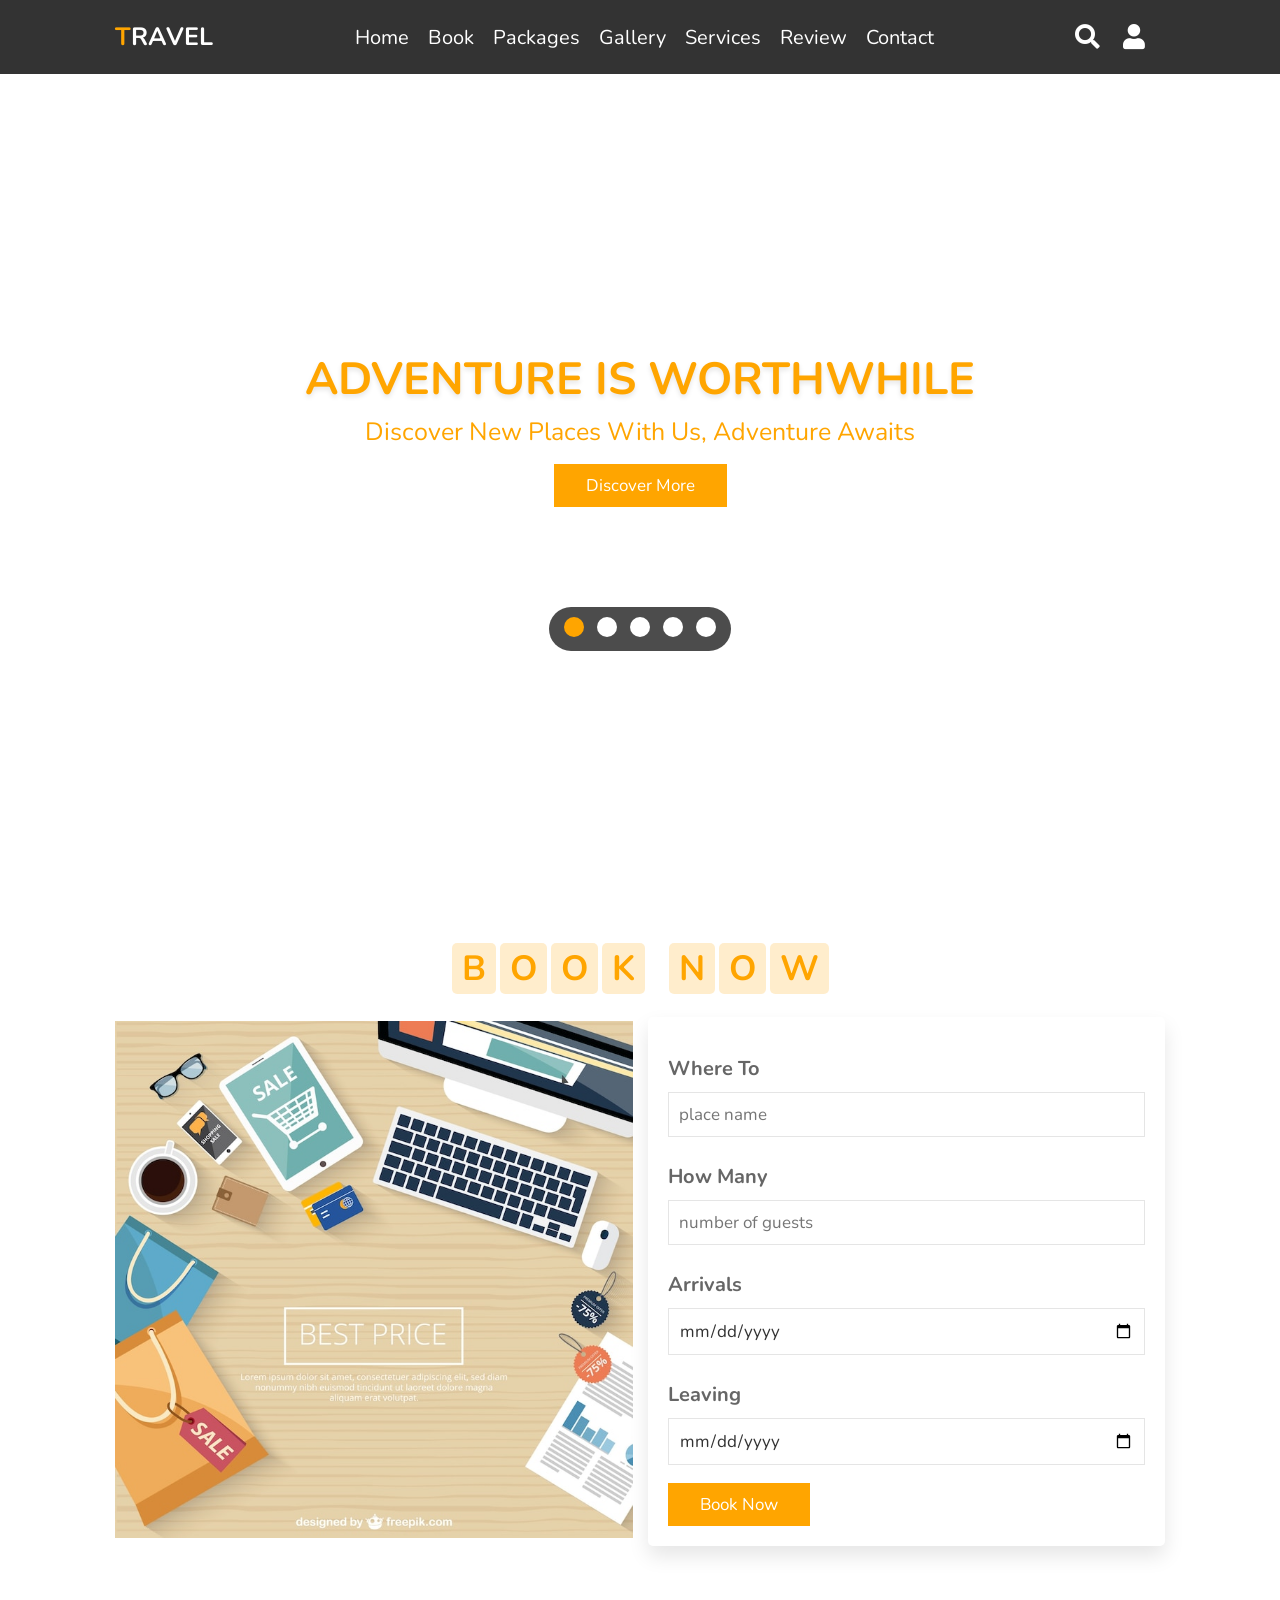
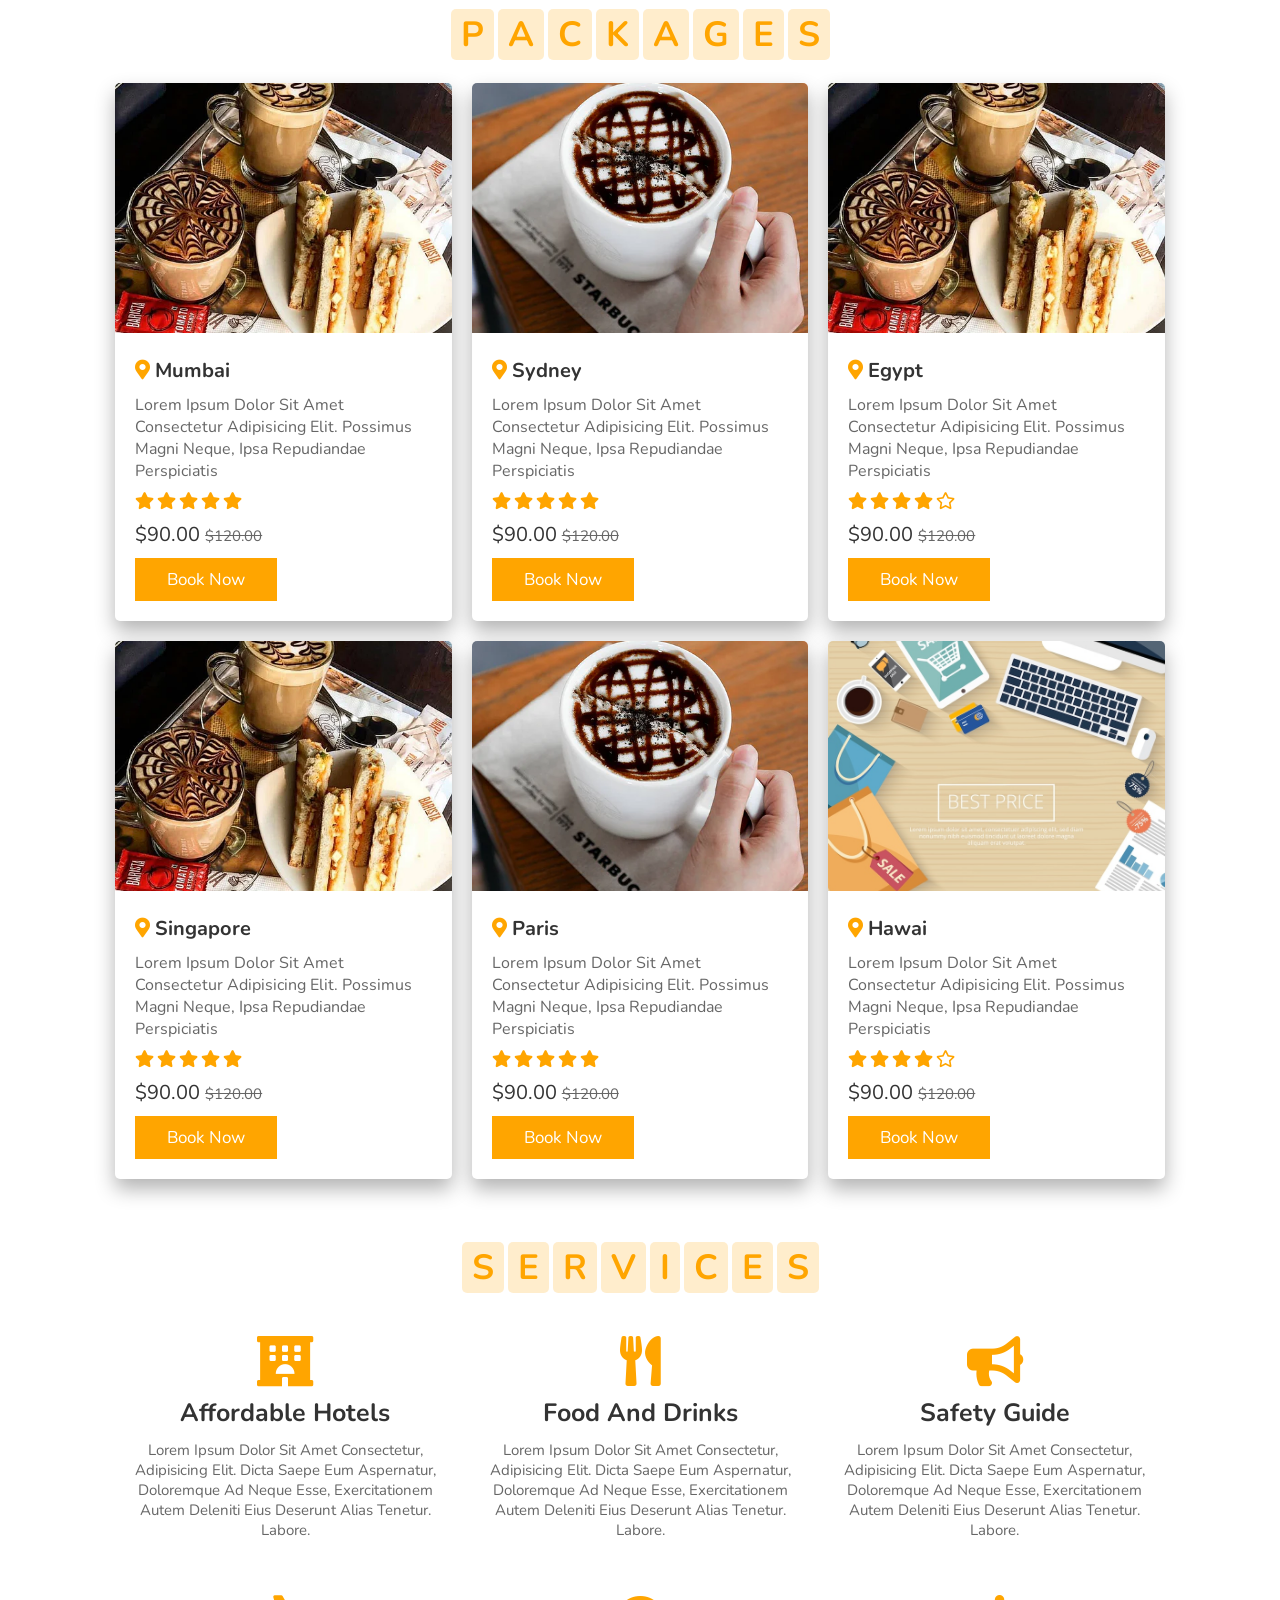
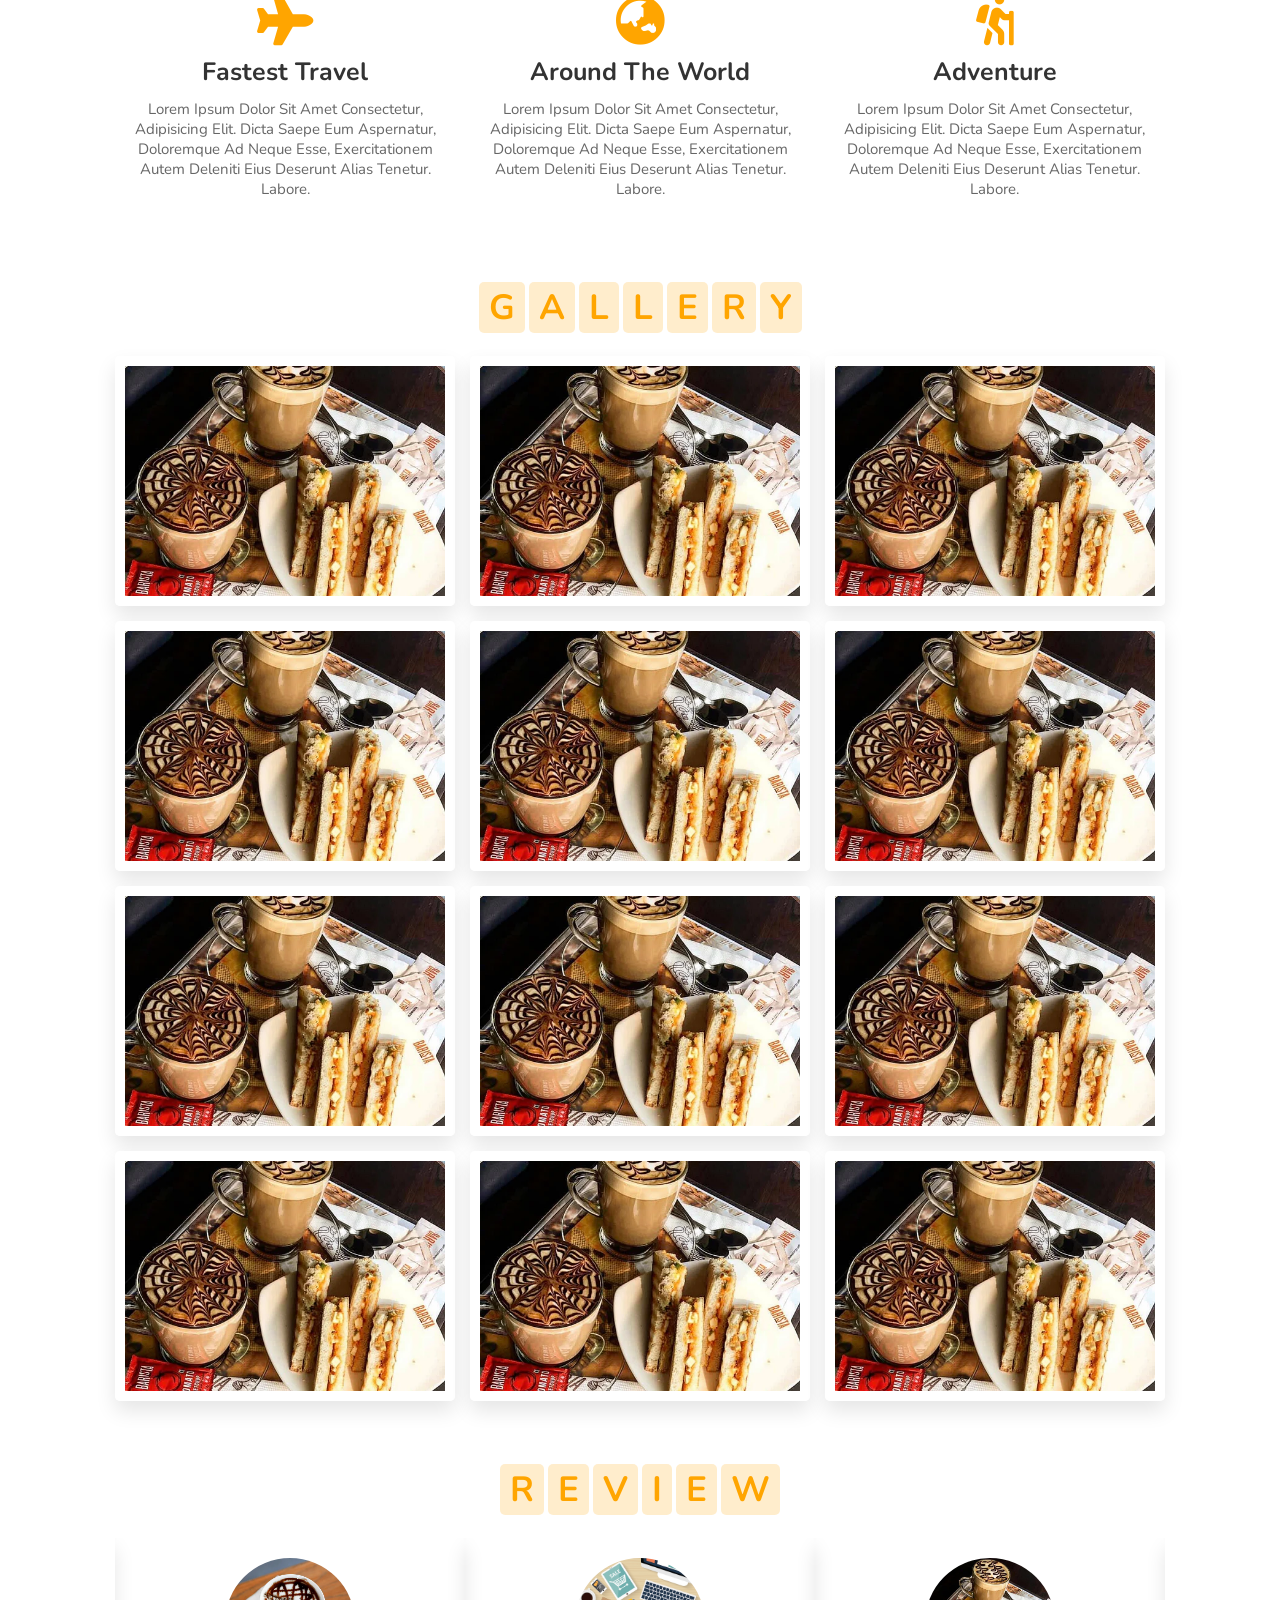
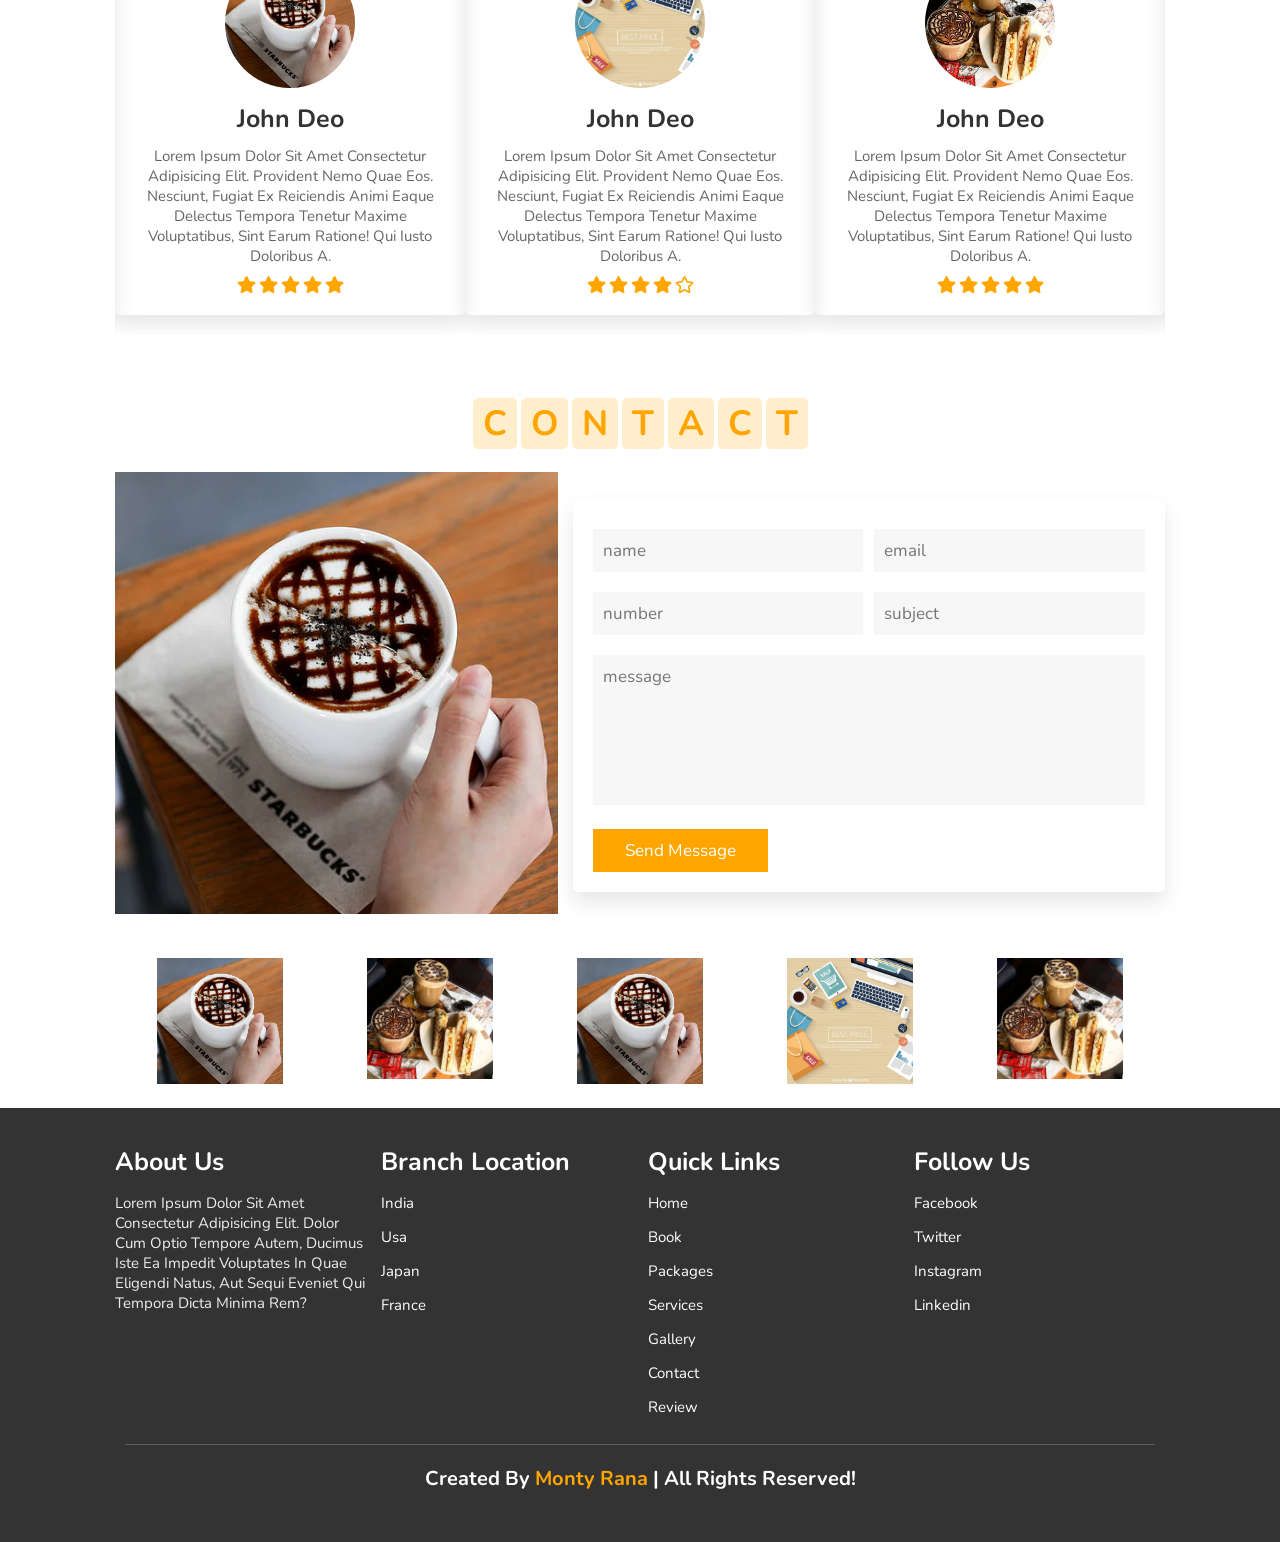
<file: index.html>
<!DOCTYPE html>
<html lang="en">

<head>
    <meta charset="UTF-8">
    <meta http-equiv="X-UA-Compatible" content="IE=edge">
    <meta name="viewport" content="width=device-width, initial-scale=1.0">
    <title>Complete responsive tour and travel agency website design</title>
    <link rel="stylesheet" href="https://cdn.jsdelivr.net/npm/swiper@8/swiper-bundle.min.css" />
    <link rel="stylesheet" href="jsmainprojct1.css">
    <link rel="stylesheet" href="https://cdnjs.cloudflare.com/ajax/libs/font-awesome/5.15.4/css/all.min.css">
</head>

<body>
    <!--================================---header section starts here----=========================*\-->
    <header>

        <div id="menu-bar" class="fas fa-bars"></div>

        <a href="" class="logo"><span>T</span>ravel</a>

        <nav class="navbar">
            <a href="#home">Home</a>
            <a href="#book">book</a>
            <a href="#packages">packages</a>
            <a href="#gallery">gallery</a>
            <a href="#services">services</a>
            <a href="#review">review</a>
            <a href="#contact">contact</a>
        </nav>
        <div class="icons">
            <i class="fas fa-search" id="search-btn"></i>
            <i class="fas fa-user" id="login-btn"></i>
        </div>

        <form action="" class="search-bar-container">
            <input type="search" id="search-bar" placeholder="search here...">
            <label for="search-bar" class="fas fa-search"></label>
        </form>

    </header>
    <!--================================---header section ends here----=========================*\-->
    <!--================================---login form container section starts here----=========================*\-->
    <div class="login-form-container">

        <i class="fas fa-times" id="form-close"></i>

        <form action="">
            <h3>login</h3>
            <input type="email" class="box" placeholder="Enter your email">
            <input type="password" class="box" placeholder="Enter your passwprd">
            <input type="submit" value="login now" class="btn">
            <input type="checkbox" id="remember">
            <label for="rememer">remember me</label>
            <p>forget password?<a href="#">click here</a></p>
            <p>don't have any account?<a href="#">register here</a></p>
        </form>
    </div>
    <!--================================---login form container section ends here----=========================*\-->

    <!--================================---home section starts here----=========================*\-->
    <section class="home" id="home">
        <div class="content">
            <h3>adventure is worthwhile</h3>
            <p>discover new places with us, adventure awaits </p>
            <a href="#" class="btn">discover more</a>

        </div>
        <div class="controls">
            <span class="vid-btn active"
                data-src="https://assets.mixkit.co/videos/preview/mixkit-clouds-and-blue-sky-background-2408-large.mp4"></span>
            <span class="vid-btn "
                data-src="https://player.vimeo.com/external/537102350.hd.mp4?s=b0a2b03ef3d8c318f1aa8587175646e57aa4c262&profile_id=174"></span>
            <span class="vid-btn "
                data-src="https://player.vimeo.com/external/472726684.hd.mp4?s=9a5687756814460cfba9546d6fece954ba175573&profile_id=174"></span>
            <span class="vid-btn "
                data-src="https://player.vimeo.com/external/500789930.sd.mp4?s=f916c4f2a69f1fe254434a5b672edd173f3a151c&profile_id=164&oauth2_token_id=57447761"></span>
            <span class="vid-btn "
                data-src="https://player.vimeo.com/external/434854024.sd.mp4?s=41bc8486f80af1a2c888dd22b3f2e671f03cdadb&profile_id=164&oauth2_token_id=57447761"></span>
        </div>
        <div class="video-container">
            <video
                src="https://player.vimeo.com/external/309448537.sd.mp4?s=48b017844b9c4f1758ac43b944e5d39ffd50bc2c&profile_id=164&oauth2_token_id=57447761"
                id="video-slider" loop autoplay muted></video>
        </div>


    </section>

    <!--================================---home section ends here----=========================*\-->

    <!--================================---book section starts here----=========================*\-->

    <section class="book" id="book">
        <h1 class="heading">
            <span>b</span>
            <span>o</span>
            <span>o</span>
            <span>k</span>
            <span class="space"></span>
            <span>n</span>
            <span>o</span>
            <span>w</span>
        </h1>
        <div class="row">
            <div class="image">
                <img src="background3.jpg" alt="">
            </div>
            <form action="">
                <div class="inputBox">
                    <h3>where to</h3>
                    <input type="text" placeholder="place name">
                </div>
                <div class="inputBox">
                    <h3>how many</h3>
                    <input type="number" placeholder="number of guests">
                </div>
                <div class="inputBox">
                    <h3>arrivals</h3>
                    <input type="date">
                </div>
                <div class="inputBox">
                    <h3>leaving</h3>
                    <input type="date">
                </div>
                <input type="submit" class="btn" value="book now">

            </form>
        </div>
    </section>

    <!--================================---book section ends here----=========================*\-->

    <!--================================---packages section starts here----=========================*\-->

    <section class="packages" id="packages">
        <h1 class="heading">
            <span>p</span>
            <span>a</span>
            <span>c</span>
            <span>k</span>
            <span>a</span>
            <span>g</span>
            <span>e</span>
            <span>s</span>
        </h1>
        <div class="box-container">
            <div class="box">
                <img src="background.jpg" alt="">
                <div class="content">
                    <h3><i class="fas fa-map-marker-alt"></i> mumbai</h3>
                    <p>Lorem ipsum dolor sit amet consectetur adipisicing elit. Possimus magni neque, ipsa repudiandae
                        perspiciatis </p>
                    <div class="stars">
                        <i class="fas fa-star"></i>
                        <i class="fas fa-star"></i>
                        <i class="fas fa-star"></i>
                        <i class="fas fa-star"></i>
                        <i class="fas fa-star"></i>
                    </div>
                    <div class="price"> $90.00 <span>$120.00</span></div>
                    <a href="" class="btn">book now</a>
                </div>
            </div>
            <div class="box">
                <img src="background2.jpg" alt="">
                <div class="content">
                    <h3><i class="fas fa-map-marker-alt"></i> sydney</h3>
                    <p>Lorem ipsum dolor sit amet consectetur adipisicing elit. Possimus magni neque, ipsa repudiandae
                        perspiciatis </p>
                    <div class="stars">
                        <i class="fas fa-star"></i>
                        <i class="fas fa-star"></i>
                        <i class="fas fa-star"></i>
                        <i class="fas fa-star"></i>
                        <i class="fas fa-star"></i>
                    </div>
                    <div class="price"> $90.00 <span>$120.00</span></div>
                    <a href="" class="btn">book now</a>
                </div>
            </div>
            <div class="box">
                <img src="background.jpg" alt="">
                <div class="content">
                    <h3><i class="fas fa-map-marker-alt"></i> egypt</h3>
                    <p>Lorem ipsum dolor sit amet consectetur adipisicing elit. Possimus magni neque, ipsa repudiandae
                        perspiciatis </p>
                    <div class="stars">
                        <i class="fas fa-star"></i>
                        <i class="fas fa-star"></i>
                        <i class="fas fa-star"></i>
                        <i class="fas fa-star"></i>
                        <i class="far fa-star"></i>
                    </div>
                    <div class="price"> $90.00 <span>$120.00</span></div>
                    <a href="" class="btn">book now</a>
                </div>
            </div>
            <div class="box">
                <img src="background.jpg" alt="">
                <div class="content">
                    <h3><i class="fas fa-map-marker-alt"></i> singapore </h3>
                    <p>Lorem ipsum dolor sit amet consectetur adipisicing elit. Possimus magni neque, ipsa repudiandae
                        perspiciatis </p>
                    <div class="stars">
                        <i class="fas fa-star"></i>
                        <i class="fas fa-star"></i>
                        <i class="fas fa-star"></i>
                        <i class="fas fa-star"></i>
                        <i class="fas fa-star"></i>
                    </div>
                    <div class="price"> $90.00 <span>$120.00</span></div>
                    <a href="" class="btn">book now</a>
                </div>
            </div>
            <div class="box">
                <img src="background2.jpg" alt="">
                <div class="content">
                    <h3><i class="fas fa-map-marker-alt"></i> paris</h3>
                    <p>Lorem ipsum dolor sit amet consectetur adipisicing elit. Possimus magni neque, ipsa repudiandae
                        perspiciatis </p>
                    <div class="stars">
                        <i class="fas fa-star"></i>
                        <i class="fas fa-star"></i>
                        <i class="fas fa-star"></i>
                        <i class="fas fa-star"></i>
                        <i class="fas fa-star"></i>
                    </div>
                    <div class="price"> $90.00 <span>$120.00</span></div>
                    <a href="" class="btn">book now</a>
                </div>
            </div>
            <div class="box">
                <img src="/background3.jpg" alt="">
                <div class="content">
                    <h3><i class="fas fa-map-marker-alt"></i> hawai</h3>
                    <p>Lorem ipsum dolor sit amet consectetur adipisicing elit. Possimus magni neque, ipsa repudiandae
                        perspiciatis </p>
                    <div class="stars">
                        <i class="fas fa-star"></i>
                        <i class="fas fa-star"></i>
                        <i class="fas fa-star"></i>
                        <i class="fas fa-star"></i>
                        <i class="far fa-star"></i>
                    </div>
                    <div class="price"> $90.00 <span>$120.00</span></div>
                    <a href="" class="btn">book now</a>
                </div>
            </div>


        </div>




    </section>

    <!--================================---packages section ends here----=========================*\-->
    <!--================================---services section starts here----=========================*\-->
    <section class="services" id="services">
        <h1 class="heading">
            <span>s</span>
            <span>e</span>
            <span>r</span>
            <span>v</span>
            <span>i</span>
            <span>c</span>
            <span>e</span>
            <span>s</span>
        </h1>

        <div class="box-container">
            <div class="box">
                <i class="fas fa-hotel"></i>
                <h3>affordable hotels</h3>
                <p>Lorem ipsum dolor sit amet consectetur, adipisicing elit. Dicta saepe eum aspernatur, doloremque ad
                    neque
                    esse, exercitationem autem deleniti eius deserunt alias tenetur. Labore.</p>
            </div>
            <div class="box">
                <i class="fas fa-utensils"></i>
                <h3>food and drinks</h3>
                <p>Lorem ipsum dolor sit amet consectetur, adipisicing elit. Dicta saepe eum aspernatur, doloremque ad
                    neque
                    esse, exercitationem autem deleniti eius deserunt alias tenetur. Labore.</p>
            </div>
            <div class="box">
                <i class="fas fa-bullhorn"></i>
                <h3>safety guide</h3>
                <p>Lorem ipsum dolor sit amet consectetur, adipisicing elit. Dicta saepe eum aspernatur, doloremque ad
                    neque
                    esse, exercitationem autem deleniti eius deserunt alias tenetur. Labore.</p>
            </div>
            <div class="box">
                <i class="fas fa-plane"></i>
                <h3>fastest travel</h3>
                <p>Lorem ipsum dolor sit amet consectetur, adipisicing elit. Dicta saepe eum aspernatur, doloremque ad
                    neque
                    esse, exercitationem autem deleniti eius deserunt alias tenetur. Labore.</p>
            </div>
            <div class="box">
                <i class="fas fa-globe-asia"></i>
                <h3>around the world</h3>
                <p>Lorem ipsum dolor sit amet consectetur, adipisicing elit. Dicta saepe eum aspernatur, doloremque ad
                    neque
                    esse, exercitationem autem deleniti eius deserunt alias tenetur. Labore.</p>
            </div>
            <div class="box">
                <i class="fas fa-hiking"></i>
                <h3>adventure</h3>
                <p>Lorem ipsum dolor sit amet consectetur, adipisicing elit. Dicta saepe eum aspernatur, doloremque ad
                    neque
                    esse, exercitationem autem deleniti eius deserunt alias tenetur. Labore.</p>
            </div>
        </div>
    </section>

    <!--================================---services section ends here----=========================*\-->
    <!--================================---gallery section ends here----=========================*\-->
    <section class="gallery" id="gallery">
        <h1 class="heading">
            <span>g</span>
            <span>a</span>
            <span>l</span>
            <span>l</span>
            <span>e</span>
            <span>r</span>
            <span>y</span>
        </h1>
        <div class="box-container">
            <div class="box">
                <img src="background.jpg" alt="">
                <div class="content">
                    <h3>amazing places</h3>
                    <p>Lorem, ipsum dolor sit amet consectetur adipisicing elit. </p>
                    <a href="" class="btn">see more</a>
                </div>
            </div>
            <div class="box">
                <img src="background.jpg" alt="">
                <div class="content">
                    <h3>amazing places</h3>
                    <p>Lorem, ipsum dolor sit amet consectetur adipisicing elit.</p>
                    <a href="" class="btn"> see more</a>
                </div>
            </div>
            <div class="box">
                <img src="background.jpg" alt="">
                <div class="content">
                    <h3>amazing places</h3>
                    <p>Lorem, ipsum dolor sit amet consectetur adipisicing elit. </p>
                    <a href="" class="btn"> see more</a>
                </div>
            </div>
            <div class="box">
                <img src="background.jpg" alt="">
                <div class="content">
                    <h3>amazing places</h3>
                    <p>Lorem, ipsum dolor sit amet consectetur adipisicing elit. .</p>
                    <a href="" class="btn"> see more</a>
                </div>
            </div>
            <div class="box">
                <img src="background.jpg" alt="">
                <div class="content">
                    <h3>amazing places</h3>
                    <p>Lorem, ipsum dolor sit amet consectetur adipisicing elit. </p>
                    <a href="" class="btn"> see more</a>
                </div>
            </div>
            <div class="box">
                <img src="background.jpg" alt="">
                <div class="content">
                    <h3>amazing places</h3>
                    <p>Lorem, ipsum dolor sit amet consectetur adipisicing elit. </p>
                    <a href="" class="btn"> see more</a>
                </div>
            </div>
            <div class="box">
                <img src="background.jpg" alt="">
                <div class="content">
                    <h3>amazing places</h3>
                    <p>Lorem, ipsum dolor sit amet consectetur adipisicing elit.</p>
                    <a href="" class="btn"> see more</a>
                </div>
            </div>
            <div class="box">
                <img src="background.jpg" alt="">
                <div class="content">
                    <h3>amazing places</h3>
                    <p>Lorem, ipsum dolor sit amet consectetur adipisicing elit. .</p>
                    <a href="" class="btn"> see more</a>
                </div>
            </div>
            <div class="box">
                <img src="background.jpg" alt="">
                <div class="content">
                    <h3>amazing places</h3>
                    <p>Lorem, ipsum dolor sit amet consectetur adipisicing elit. .</p>
                    <a href="" class="btn"> see more</a>
                </div>
            </div>
            <div class="box">
                <img src="background.jpg" alt="">
                <div class="content">
                    <h3>amazing places</h3>
                    <p>Lorem, ipsum dolor sit amet consectetur adipisicing elit. .</p>
                    <a href="" class="btn"> see more</a>
                </div>
            </div>
            <div class="box">
                <img src="background.jpg" alt="">
                <div class="content">
                    <h3>amazing places</h3>
                    <p>Lorem, ipsum dolor sit amet consectetur adipisicing elit. .</p>
                    <a href="" class="btn"> see more</a>
                </div>
            </div>
            <div class="box">
                <img src="background.jpg" alt="">
                <div class="content">
                    <h3>amazing places</h3>
                    <p>Lorem, ipsum dolor sit amet consectetur adipisicing elit. </p>
                    <a href="" class="btn"> see more</a>
                </div>
            </div>
        </div>
    </section>
    <!--================================---gallery section ends here----=========================*\-->
    <!--================================---review section starts here----=========================*\-->
    <section class="review" id="review">
        <h1 class="heading">
            <span>r</span>
            <span>e</span>
            <span>v</span>
            <span>i</span>
            <span>e</span>
            <span>w</span>
        </h1>
        <div class="swiper review-slider">
            <div class="swiper-wrapper">
                <div class="swiper-slide">
                    <div class="box">
                        <img src="background.jpg" alt="">
                        <h3>john deo</h3>
                        <p>Lorem ipsum dolor sit amet consectetur adipisicing elit. Provident nemo quae eos. Nesciunt,
                            fugiat ex reiciendis animi eaque delectus tempora tenetur maxime voluptatibus, sint earum
                            ratione! Qui iusto doloribus a.</p>
                        <div class="stars">
                            <i class="fas fa-star"></i>
                            <i class="fas fa-star"></i>
                            <i class="fas fa-star"></i>
                            <i class="fas fa-star"></i>
                            <i class="fas fa-star"></i>
                        </div>
                    </div>
                </div>
                <div class="swiper-slide">
                    <div class="box">
                        <img src="background2.jpg" alt="">
                        <h3>john deo</h3>
                        <p>Lorem ipsum dolor sit amet consectetur adipisicing elit. Provident nemo quae eos. Nesciunt,
                            fugiat ex reiciendis animi eaque delectus tempora tenetur maxime voluptatibus, sint earum
                            ratione! Qui iusto doloribus a.</p>
                        <div class="stars">
                            <i class="fas fa-star"></i>
                            <i class="fas fa-star"></i>
                            <i class="fas fa-star"></i>
                            <i class="fas fa-star"></i>
                            <i class="fas fa-star"></i>
                        </div>
                    </div>
                </div>
                <div class="swiper-slide">
                    <div class="box">
                        <img src="background3.jpg" alt="">
                        <h3>john deo</h3>
                        <p>Lorem ipsum dolor sit amet consectetur adipisicing elit. Provident nemo quae eos. Nesciunt,
                            fugiat ex reiciendis animi eaque delectus tempora tenetur maxime voluptatibus, sint earum
                            ratione! Qui iusto doloribus a.</p>
                        <div class="stars">
                            <i class="fas fa-star"></i>
                            <i class="fas fa-star"></i>
                            <i class="fas fa-star"></i>
                            <i class="fas fa-star"></i>
                            <i class="far fa-star"></i>
                        </div>
                    </div>
                </div>
                <div class="swiper-slide">
                    <div class="box">
                        <img src="background.jpg" alt="">
                        <h3>john deo</h3>
                        <p>Lorem ipsum dolor sit amet consectetur adipisicing elit. Provident nemo quae eos. Nesciunt,
                            fugiat ex reiciendis animi eaque delectus tempora tenetur maxime voluptatibus, sint earum
                            ratione! Qui iusto doloribus a.</p>
                        <div class="stars">
                            <i class="fas fa-star"></i>
                            <i class="fas fa-star"></i>
                            <i class="fas fa-star"></i>
                            <i class="fas fa-star"></i>
                            <i class="fas fa-star"></i>
                        </div>
                    </div>
                </div>
                <div class="swiper-slide">
                    <div class="box">
                        <img src="background3.jpg" alt="">
                        <h3>john deo</h3>
                        <p>Lorem ipsum dolor sit amet consectetur adipisicing elit. Provident nemo quae eos. Nesciunt,
                            fugiat ex reiciendis animi eaque delectus tempora tenetur maxime voluptatibus, sint earum
                            ratione! Qui iusto doloribus a.</p>
                        <div class="stars">
                            <i class="fas fa-star"></i>
                            <i class="fas fa-star"></i>
                            <i class="fas fa-star"></i>
                            <i class="fas fa-star"></i>
                            <i class="far fa-star"></i>
                        </div>
                    </div>
                </div>
                <div class="swiper-slide">
                    <div class="box">
                        <img src="background.jpg" alt="">
                        <h3>john deo</h3>
                        <p>Lorem ipsum dolor sit amet consectetur adipisicing elit. Provident nemo quae eos. Nesciunt,
                            fugiat ex reiciendis animi eaque delectus tempora tenetur maxime voluptatibus, sint earum
                            ratione! Qui iusto doloribus a.</p>
                        <div class="stars">
                            <i class="fas fa-star"></i>
                            <i class="fas fa-star"></i>
                            <i class="fas fa-star"></i>
                            <i class="fas fa-star"></i>
                            <i class="fas fa-star"></i>
                        </div>
                    </div>
                </div>
            </div>
        </div>
    </section>
    <!--================================---review section ends here----=========================*\-->
    <!--================================---contact section ends here----=========================*\-->

    <section class="contact" id="contact">
        <h1 class="heading">
            <span>c</span>
            <span>o</span>
            <span>n</span>
            <span>t</span>
            <span>a</span>
            <span>c</span>
            <span>t</span>
        </h1>
        <div class="row">
            <div class="image">
                <img src="background2.jpg" alt="">
            </div>
            <form action="">
                <div class="inputBox">
                    <input type="text" placeholder="name">
                    <input type="email" placeholder="email">
                </div>
                <div class="inputBox">
                    <input type="number" placeholder="number">
                    <input type="text" placeholder="subject">
                </div>
                <textarea placeholder="message" name="" id="" cols="30" rows="10"></textarea>
                <input type="submit" class="btn" value="send message">
            </form>
        </div>
    </section>

    <!--================================---contact section ends here----=========================*\-->
    <!--================================---brand section starts here----=========================*\-->
    <section class="brand-container">
        <div class="swiper brand-slider">
            <div class="swiper-wrapper">
                <div class="swiper-slide">
                    <img src="background2.jpg" alt="">
                </div>
                <div class="swiper-slide">
                    <img src="background2.jpg" alt="">
                </div>
                <div class="swiper-slide">
                    <img src="background.jpg" alt="">
                </div>
                <div class="swiper-slide">
                    <img src="background2.jpg" alt="">
                </div>
                <div class="swiper-slide">
                    <img src="background3.jpg" alt="">
                </div>
                <div class="swiper-slide">
                    <img src="background.jpg" alt="">
                </div>
            </div>
        </div>

    </section>
    <!--================================---brand section ends here----=========================*\-->
    <!--================================---footer section starts here----=========================*\-->

    <section class="footer">
        <div class="box-container">
            <div class="box">
                <h3>about us</h3>
                <p>Lorem ipsum dolor sit amet consectetur adipisicing elit. Dolor cum optio tempore autem, ducimus iste
                    ea impedit voluptates in quae eligendi natus, aut sequi eveniet qui tempora dicta minima rem?</p>
            </div>
            <div class="box">
                <h3>branch location</h3>
                <a href="">india</a>
                <a href="">usa</a>
                <a href="">japan</a>
                <a href="">france</a>
            </div>
            <div class="box">
                <h3>quick links</h3>
                <a href="#home">home</a>
                <a href="#book">book</a>
                <a href="#packages">packages</a>
                <a href="#services">services</a>
                <a href="#gallery">gallery</a>
                <a href="#contact">contact</a>
                <a href="#review">review</a>
            </div>
            <div class="box">
                <h3>follow us</h3>
                <a href="">facebook</a>
                <a href="">twitter</a>
                <a href="">instagram</a>
                <a href="">linkedin</a>
            </div>
        </div>
        <h1 class="credit">created by <span>monty rana</span> | all rights reserved!</h1>
    </section>














    <!--================================---footer section ends here----=========================*\-->








    <!--external swiper cdn link-->
    <script src="https://cdn.jsdelivr.net/npm/swiper@8/swiper-bundle.min.js"></script>
    <!-- custome external javascript file link-->
    <script src="jsmainprojct1.js"></script>

</body>

</html>
</file>
<file: jsmainprojct1.css>
@import url('https://fonts.googleapis.com/css2?family=Nunito+Sans:ital,wght@0,200;0,300;0,400;1,200;1,400&family=Nunito:ital,wght@0,200;0,300;0,400;1,300;1,400&family=Roboto:ital,wght@0,100;0,300;0,400;1,100&display=swap');
:root{
    --orange: #ffa500;
}
body{
    height: 200rem;
}

*{
    font-family:'Nunito', sans-serif;
    margin: 0;
    padding: 0;
    box-sizing: border-box;
    text-transform: capitalize;
    outline: none;
    border: none;
    text-decoration: none;
    transition: all .2s linear;
}
*::selection{
    background: var(--orange);
    color: #fff;
}
html{
    font-size: 62.5%;
    overflow-x: hidden;
    scroll-padding-top: 6rem;
    scroll-behavior: smooth;
}
section{
    padding: 2rem 9%;
}
.heading{
    text-align: center;
    padding: 2.5rem 0;
}
.heading span{
    font-size: 3.5rem;
    background: rgba(255,165,0,.2);
    color: var(--orange);
    border-radius: .5rem;
    padding: .2rem 1rem;

}
.heading span.space{
    background: none;
}
.btn{
    display: inline-block;
    margin-top: 1rem;
    background: var(--orange);
    color: #fff;
    padding: .8rem 3rem;
    border: .2rem solid var(--orange);
    cursor: pointer;
    font-size: 1.7rem;
}
.btn:hover{
    background: rgba(255,166,0,.2);
    color:var(--orange);
}
header{
    position: fixed;
    top: 0; left: 0; right: 0;
    background: #333;
    z-index: 1000;
    display: flex;
    align-items: center;
    justify-content: space-between;
    padding: 2rem 9%;
}

header .logo{
    font-size: 2.5rem;
    font-weight: bolder;
    color: #fff;
    text-transform: uppercase;
}
header .logo span{
    color: var(--orange);

}
header .navbar a{
    color: #fff;
    font-size: 2rem;
    margin: .8rem;
}

header .navbar a:hover{
    color: var(--orange);
}
header .icons i{
    font-size: 2.5rem;
    color: #fff;
    cursor: pointer;
    margin-right: 2rem;
}
header .icons i:hover{
    color: var(--orange);
}
header .search-bar-container{
    position: absolute;
    top: 100%; left: 0; right: 0;
    padding: 1.5rem 2rem;
    background: #333;
    border-top: .1rem solid rgba(255, 255, 255, 0.2);
    display: flex;
    align-items: center;
    z-index: 1001;
    clip-path: polygon(0 0, 100% 0,100% 0, 0 0);
}
header .search-bar-container.active{
    clip-path: polygon(0 0,100% 0,100% 100%, 0 100%);
}

header .search-bar-container #search-bar{
    width: 100%;
    padding: 1rem;
    text-transform: none;
    color: #333;
    font-size: 1.5rem;
    border-radius: .5rem;
}
header .search-bar-container label{
    color: #fff;
    cursor: pointer;
    font-size: 3rem;
    margin-left: 1.5rem;
}
header .search-bar-container label:hover{
    color: var(--orange);
}


.login-form-container{
    position: fixed;
    top: -120%;
    left: 0;
    z-index: 10000;
    min-height: 100vh;
    width: 100%;
    background: rgba(0, 0, 0, .7);
    display: flex;
    align-items: center;
    justify-content: center;
}
.login-form-container.active{
    top: 0;
}
.login-form-container form{
    margin: 2rem;
    padding: 1.5rem 2rem;
    border-radius: .5;
    background: #fff;
    width: 50rem;
}
.login-form-container form h3{
    font-size: 3rem;
    color: #444;
    text-transform: uppercase;
    text-align: center;
    padding: 1rem 0;
}
.login-form-container form .box{
    width: 100%;
    padding: 1rem;
    font-size: 1.7rem;
    color: #333;
    margin: .6rem 0;
    border: .1rem solid rgba(0,0,0,.3);
    text-transform: none;
}
.login-form-container form .box:focus{
    border-color: var(--orange);
}
.login-form-container form #remember{
    margin: 2rem 0;
}

.login-form-container form label{
    font-size: 1.5rem;
}
.login-form-container form .btn{
    display: block;
    width: 100%;
}
.login-form-container form p{
    padding: .5rem 0 ;
    font-size: 1.5rem;
    color: #666;
}
.login-form-container form p a{
   
    color: var(--orange);
}
.login-form-container form p a:hover{
    color: #333;
    text-decoration: underline;
}
.login-form-container #form-close{
    position: absolute;
    top: 2rem;
    right: 3rem;
    font-size: 5rem;
    color: #fff;
    cursor: pointer;
    z-index: 1005;
}

#menu-bar{
    color: #fff;
    border: .1rem solid #fff;
    border-radius: .5rem;
    font-size: 3rem;
    padding: .5rem 1.2rem;
    cursor: pointer;
    display: none;
}

.home{
    display: flex;
    align-items: center;
    justify-content: center;
    flex-flow: column;
    position: relative;
    z-index: 0;
    min-height: 100vh;
}
.home .content{
    text-align: center;
}
.home .content h3{
    font-size: 4.5rem;
    color: var(--orange);
    text-transform: uppercase;
    text-shadow:0 .3rem .5rem rgba(0,0,0,.1);
}
.home .content p{
    font-size: 2.5rem;
    color: var(--orange);
   padding: .5rem 0;
}
.home .video-container video{
    position: absolute;
    top: 0; left: 0;
    z-index: -1;
    height: 100%;
    width: 100%;
    object-fit: cover;
}

.home .controls{
    padding: 1rem;
    border-radius: 5rem;
    background: rgba(0,0,0,.7);
    position: relative;
    top: 10rem;
}
.home .controls .vid-btn{
    height: 2rem;
    width: 2rem;
    display: inline-block;
    border-radius: 50%;
    background: #fff;
    cursor: pointer;
    margin:0 .5rem;
}
.home .controls .vid-btn.active{
    background: var(--orange);
}
.book .row{
    display: flex;
    flex-wrap: wrap;
    gap: 1.5rem;
    align-items: center;
}

.book .row .image{
    flex:1 1 40rem;
}

.book .row .image img{
    width: 100%;
}

.book .row form{
    flex:1 1 40rem;
    padding: 2rem;
    box-shadow: 0 1rem 2rem rgba(0,0,0,.1);
    border-radius: .5rem;
}
.book .row form .inputBox{
    padding: .8rem 0;
}

.book .row form .inputBox input{
    width: 100%;
    padding: 1rem;
    border: .1rem solid rgba(0,0,0,.1);
    font-size: 1.7rem;
    color: #333;
    text-transform: none;
}

.book .row form .inputBox h3{
    font-size: 2rem;
    padding: 1rem 0;
    color: #666;
}
.packages .box-container{
    display: flex;
    flex-wrap: wrap;
    gap: 2rem;
}
.packages .box-container .box{
    flex: 1 1 30rem;
    border-radius:.5rem ;
    overflow: hidden;
    box-shadow: 0 1rem 2rem rgba(0,0,0,.3);
}
.packages .box-container .box img{
    height: 25rem;
    width: 100%;
    object-fit: cover;
}

.packages .box-container .box .content{
    padding: 2rem;
}

.packages .box-container .box .content h3{
    font-size: 2rem;
    color: #333;
}
.packages .box-container .box .content h3 i{
    color: var(--orange);
}
.packages .box-container .box .content p{
    font-size: 1.6rem;
    color: #666;
    padding: 1rem 0;
}

.packages .box-container .box .content .stars i{
    font-size: 1.7rem;
    color: var(--orange);
}

.packages .box-container .box .content .price{
    font-size: 2rem;
    color: #333;
    padding-top: 1rem;
}

.packages .box-container .box .content .price span{
    color: #666;
    font-size: 1.5rem; text-decoration: line-through;
}
.services .box-container{
    display: flex;
    flex-wrap: wrap;
    gap: 1.5rem;
}
.services .box-container .box{
    flex: 1 1 30rem;
    border-radius: .5rem;
    padding: 1rem;
    text-align: center;
}
.services .box-container .box i{
    padding: 1rem;
    font-size: 5rem;
    color: var(--orange);
}
.services .box-container .box h3{ 
    font-size: 2.5rem;
    color: #333;
}

.services .box-container .box p{ 
    font-size: 1.5rem;
    color: #666;
    padding: 1rem 0;
}
.services .box-container .box:hover{
    box-shadow: 0 1rem 2rem rgba(0,0,0,.1);
}
.gallery .box-container{
    display: flex;
    flex-wrap: wrap;
    gap: 1.5rem;
}
.gallery .box-container .box{
    overflow: hidden;
    box-shadow: 0 1rem 2rem rgba(0,0,0,.1);
    border: 1rem solid #fff;
    border-radius: .5rem;
    flex: 1 1 30rem;
    height: 25rem;
    position: relative;
}

.gallery .box-container .box img{
    height: 100%;
    width: 100%;
    object-fit: cover;
}

.gallery .box-container .box .content{
    position: absolute;
    top: -100%; left: 0;
    height: 100%; width: 100%;
    text-align: center;
    background: rgba(0, 0, 0, .7);
    padding: 2rem;
    padding-top: 5rem;
}
.gallery .box-container .box:hover .content{
    top: 0;
}

.gallery .box-container .box .content h3{
    font-size: 2.5rem;
     color: var(--orange);
}

.gallery .box-container .box .content p{
    font-size: 1.5rem;
     color: #eee;
     padding: .5rem 0;
}
.review .review-slider{
    padding-bottom: 2rem;
}
.review .box{
    padding: 2rem;
    text-align: center;
    box-shadow: 0 1rem 2rem rgba(0,0,0,.1) ;
    border-radius: .5rem;
}
.review .box img{
    height: 13rem;
    width: 13rem;
    border-radius: 50%;
    object-fit: cover;
    margin-bottom: 1rem;

}
.review .box h3{
    font-size: 2.5rem;
    color: #333;
}

.review .box p{
    font-size: 1.5rem;
    color: #666;
    padding: 1rem 0;
}
.review .box .stars i{
    color: var(--orange);
    font-size: 1.7rem;
}

.contact .row{
    display: flex;
    flex-wrap: wrap;
    gap: 1.5rem;
    align-items: center;
}

.contact .row .image{
    flex: 1 1 35rem;
}
.contact .row img{
    width: 100%;
}

.contact .row form{
    flex: 1 1 50rem;
    padding: 2rem;
    box-shadow: 0 1rem 2rem rgba(0,0,0,.1);
    border-radius: .5rem;
}
.contact .row form .inputBox{
    display: flex;
    flex-wrap: wrap;
    justify-content: space-between;
}

.contact .row form .inputBox input, .contact .row form textarea{
    width: 49%;
    margin: 1rem 0;
    padding: 1rem;
    font-size: 1.7rem;
    color: #333;
    background: #f7f7f7;
    text-transform: none;
}
.contact .row form textarea{
    height: 15rem;
    resize: none;
    width: 100%;
}

.brand-container{
    text-align: center;
}
 .brand-container .swiper-slide img{
    width: 60%;
    height: 40%;
 }
 
 .footer{
    background: #333;
 }
 .footer .box-container{
    display: flex;
    flex-wrap: wrap;
    gap: 1.5rem; 
}
.footer .box-container .box{
    padding: 1rem 0;
    flex: 1 1 25rem;
}
.footer .box-container .box h3{
    font-size: 2.5rem;
    padding: .7rem 0;
    color: #fff;
}

.footer .box-container .box p{
    font-size: 1.5rem;
    padding: .7rem 0;
    color: #eee;
}
.footer .box-container .box a{
    display: block;
    font-size: 1.5rem;
    padding: .7rem 0;
    color: #fff;
}

.footer .box-container .box a:hover{
    color: var(--orange);
    text-decoration: underline;
}
.footer .credit{
    text-align: center;
    padding: 2rem 1rem;
    margin: 1rem;
    font-size: 2rem;
    color: #fff;
    border-top: .1rem solid rgba(255,255,255,.2);
}

.footer .credit span{
    color: var(--orange);
}

















/* media queries*/
@media (max-width:1200px){
    html{
        font-size: 55%;
    }
    
}

@media (max-width:991px){
    header{
        padding: 2rem;
    }
    section{
        padding: 2rem;
    }
    
    
}

@media (max-width:768px){
    #menu-bar{
        display: initial;
    }
    header .navbar{
        position: absolute;
        top: 100%;
        right: 0;
        left: 0;
        background: #333;
        border-top: .1rem solid rgba(255,255,255,.2);
        padding: 1rem 2rem;
        clip-path: polygon(0 0, 100% 0,100% 0,0 0);
    }
    header .navbar.active{
        clip-path: polygon(0 0,100% 0,100% 100%, 0 100%) ;
    }
    header .navbar a{
        display: block;
        border-radius: .5rem;
        padding: 1.5rem;
        margin: 1.5rem 0;
        background: #222;

    }
    .login-form-container #form-close{
        top: 8rem;
    }
}
@media(max-width:450px){
    html{
        font-size: 50%;
    }
    .heading span{
        font-size: 2.5rem;
    }
    
    .contact .row form .inputBox input{
        width: 100%;
    } 
}
</file>
